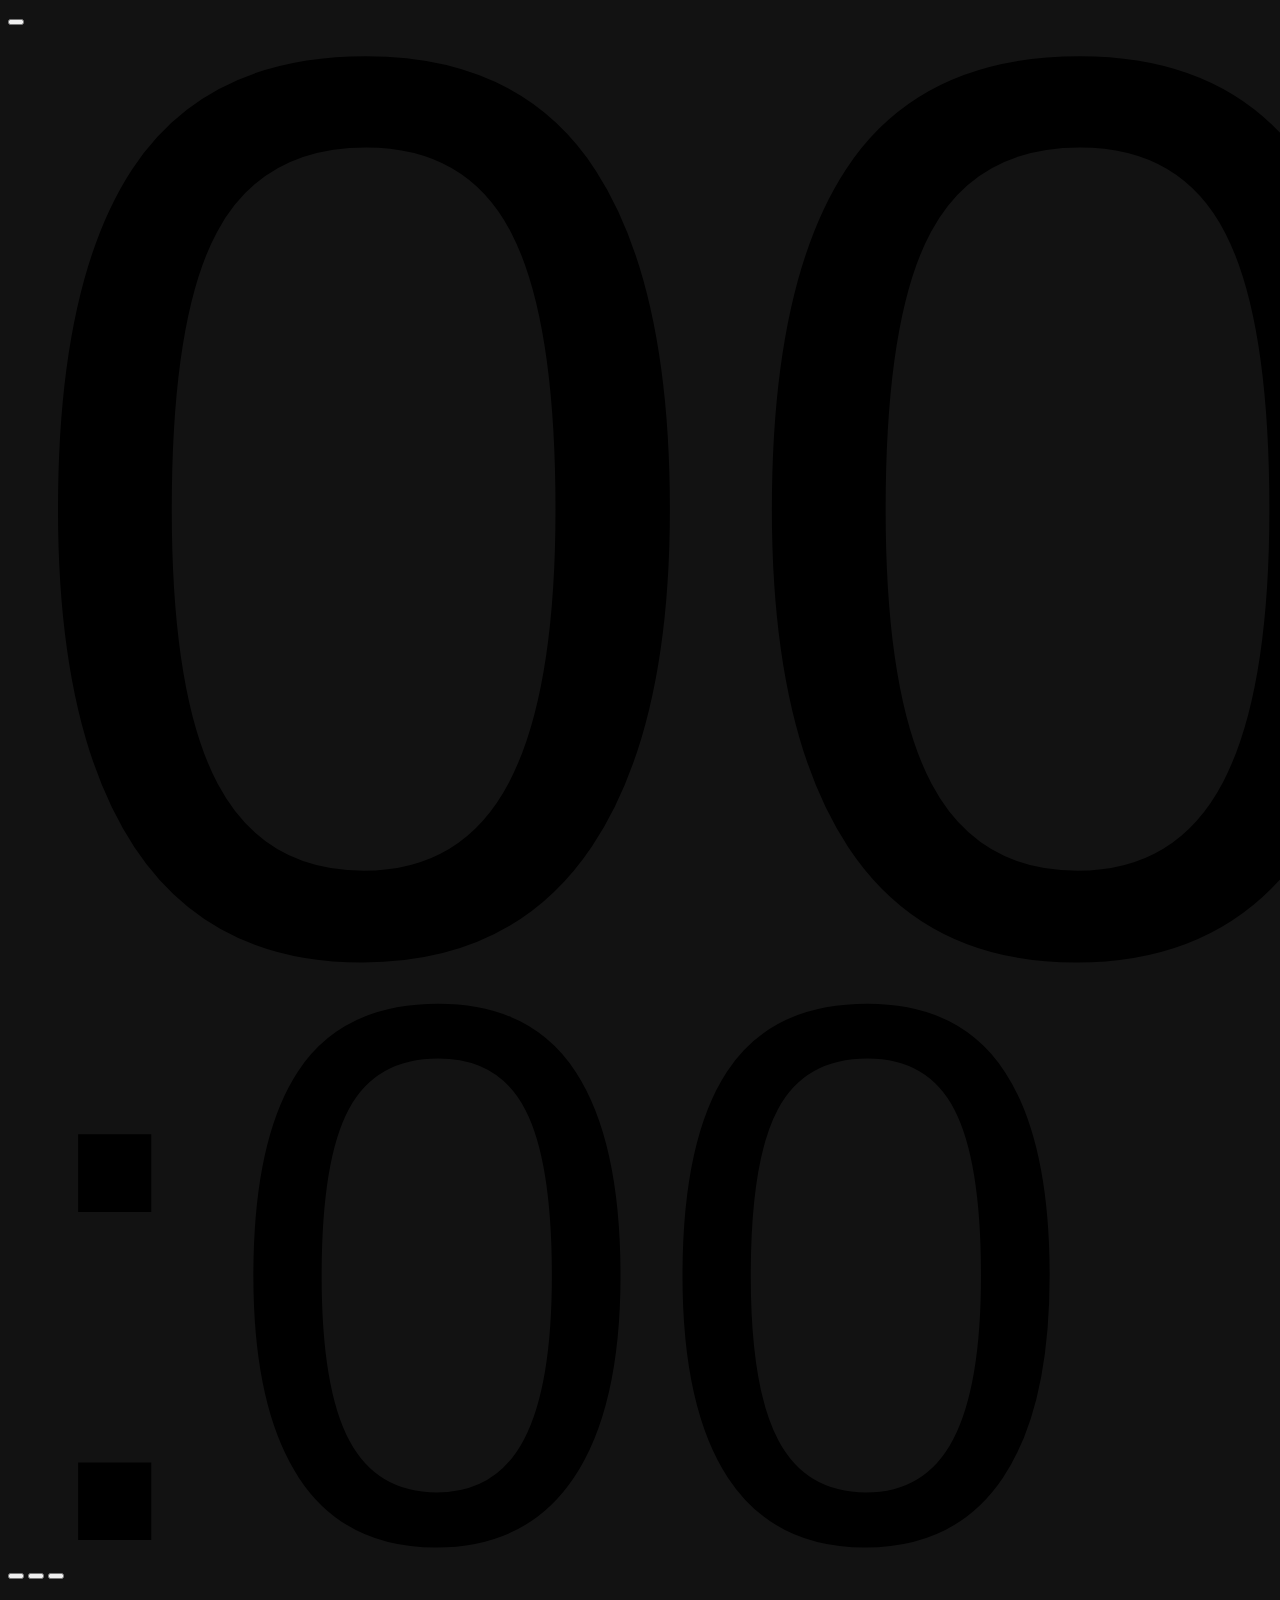
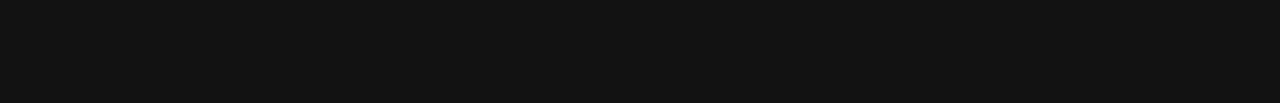
<file: gym-stopwatch.html>
<!DOCTYPE html>
<html lang="pt-br">

<head>
    <meta charset="UTF-8">
    <meta name="viewport" content="width=device-width, initial-scale=1.0">
    <title>Gym StopWatch</title>

    <link href="https://cdn.jsdelivr.net/npm/bootstrap@5.3.3/dist/css/bootstrap.min.css" rel="stylesheet"
        integrity="sha384-QWTKZyjpPEjISv5WaRU9OFeRpok6YctnYmDr5pNlyT2bRjXh0JMhjY6hW+ALEwIH" crossorigin="anonymous">

    <script src="https://cdn.jsdelivr.net/npm/bootstrap@5.3.3/dist/js/bootstrap.bundle.min.js"
        integrity="sha384-YvpcrYf0tY3lHB60NNkmXc5s9fDVZLESaAA55NDzOxhy9GkcIdslK1eN7N6jIeHz"
        crossorigin="anonymous"></script>

    <link rel="stylesheet" href="https://cdn.jsdelivr.net/npm/bootstrap-icons@1.11.3/font/bootstrap-icons.min.css">
    <link href="https://fonts.googleapis.com/css2?family=Bebas+Neue&display=swap" rel="stylesheet">

    <style>
        @keyframes fadeIn {
            from {
                opacity: 0;
            }

            to {
                opacity: 1;
            }
        }

        .fade-in {
            animation: fadeIn 0.5s ease-in-out;
        }

        .font-bebas {
            font-family: 'Bebas Neue', sans-serif;
            letter-spacing: 2px;
            text-transform: uppercase;
            line-height: .75;
        }

        .bg-fire{
            background-color: #FF3C00;
        }
    </style>
</head>

<body style="background-color: #121212;">

    <div class="container">

        <div class="row mb-5">
            <div class="col-12 text-center">
                <button class="btn mb-3" onclick="changeTheme()">
                    <i class="bi bi-brightness-high-fill" id="change-theme-icon"></i>
                </button>
            </div>
        </div>

        <div class="row">
            <div class="col-12 text-center my-5">
                <span class="font-bebas" style="font-size: 100dvw;" id="tempoMin">00</span>
                <span class="font-bebas" style="font-size: 60dvw;" id="tempoSec">:00</span>
        </div>

        <div class="container" id="middleCounter">
        </div>

        <div class="row position-fixed bottom-0 w-100 my-4 ">
            <div class="col-12 text-center">
                <button class="btn" onclick="resetTimer()">
                    <i class="bi bi-x-circle" style="font-size: 10dvw;"></i>
                </button>
                <button class="btn mx-5" onclick="startAndPauseTimer()">
                    <i id="pauseStartIcon" class="bi bi-play-fill" style="font-size: 10vw; color: #FF3C00;"></i>
                </button>
                <button class="btn" onclick="addRecounter()">
                    <i class="bi bi-arrow-counterclockwise" style="font-size: 10dvw;"></i>
                </button>
            </div>
        </div>
    </div>

    <script>
        let tempo = 0;
        let intervalo;
        let timerStatus = "paused";
        let resetCounter = 0;

        function startAndPauseTimer() {
            if (timerStatus === "paused") {
                timerStatus = "counting";
                document.getElementById("pauseStartIcon").className = "bi bi-pause";
                intervalo = setInterval(() => {
                    tempo++;
                    let minutos = Math.floor(tempo / 60);
                    let segundos = tempo % 60;
                    // document.getElementById("tempo").textContent = `${minutos.toString().padStart(2, '0')}:${segundos.toString().padStart(2, '0')}`;
                    document.getElementById("tempoMin").textContent = `${minutos.toString().padStart(2, '0')}`;
                    document.getElementById("tempoSec").textContent = `:${segundos.toString().padStart(2, '0')}`;
                }, 1000);
            } else if (timerStatus === "counting") {
                timerStatus = "paused";
                document.getElementById("pauseStartIcon").className = "bi bi-play-fill";
                clearInterval(intervalo);
            }
        }

        function resetTimer() {
            timerStatus = "paused";

            document.getElementById("pauseStartIcon").className = "bi bi-play-fill";

            resetCounter = 0;

            let middleCounter = document.getElementById('middleCounter')
            while (middleCounter.firstChild) {
                middleCounter.removeChild(middleCounter.firstChild)
            }

            clearInterval(intervalo);

            tempo = 0;

            document.getElementById("tempoMin").textContent = "00";
            document.getElementById("tempoSec").textContent = ":00";
        }

        function addRecounter() {
            resetCounter++;

            tempo = 0;

            let middleCounter = document.getElementById('middleCounter')

            let row = document.createElement('div')
            row.className = 'row mb-1 fade-in'

            let colNumber = document.createElement('div')
            colNumber.className = 'col-3 offset-3 bg-fire'
            colNumber.textContent = `${resetCounter}`

            let colTime = document.createElement('div')
            colTime.className = 'col-3 text-center font-bebas'
            
            colTime.textContent = `${document.getElementById('tempoMin').textContent}${document.getElementById('tempoSec').textContent}`

            middleCounter.appendChild(row)
            row.appendChild(colNumber)
            row.appendChild(colTime)

            timerStatus = "counting";
            startAndPauseTimer()
            document.getElementById("tempoMin").textContent = "00";
            document.getElementById("tempoSec").textContent = ":00";
        }

        function changeTheme(){
            let body = document.getElementsByTagName('body')[0]
            if (body.getAttribute('data-bs-theme') === 'dark'){
                body.setAttribute('data-bs-theme', 'light');
                document.getElementById('change-theme-icon').className = 'bi bi-moon-fill'

            } else {
                body.setAttribute('data-bs-theme', 'dark');
                document.getElementById('change-theme-icon').className = 'bi bi-brightness-high-fill'
            }
        }

    </script>
</body>

</html>
</file>
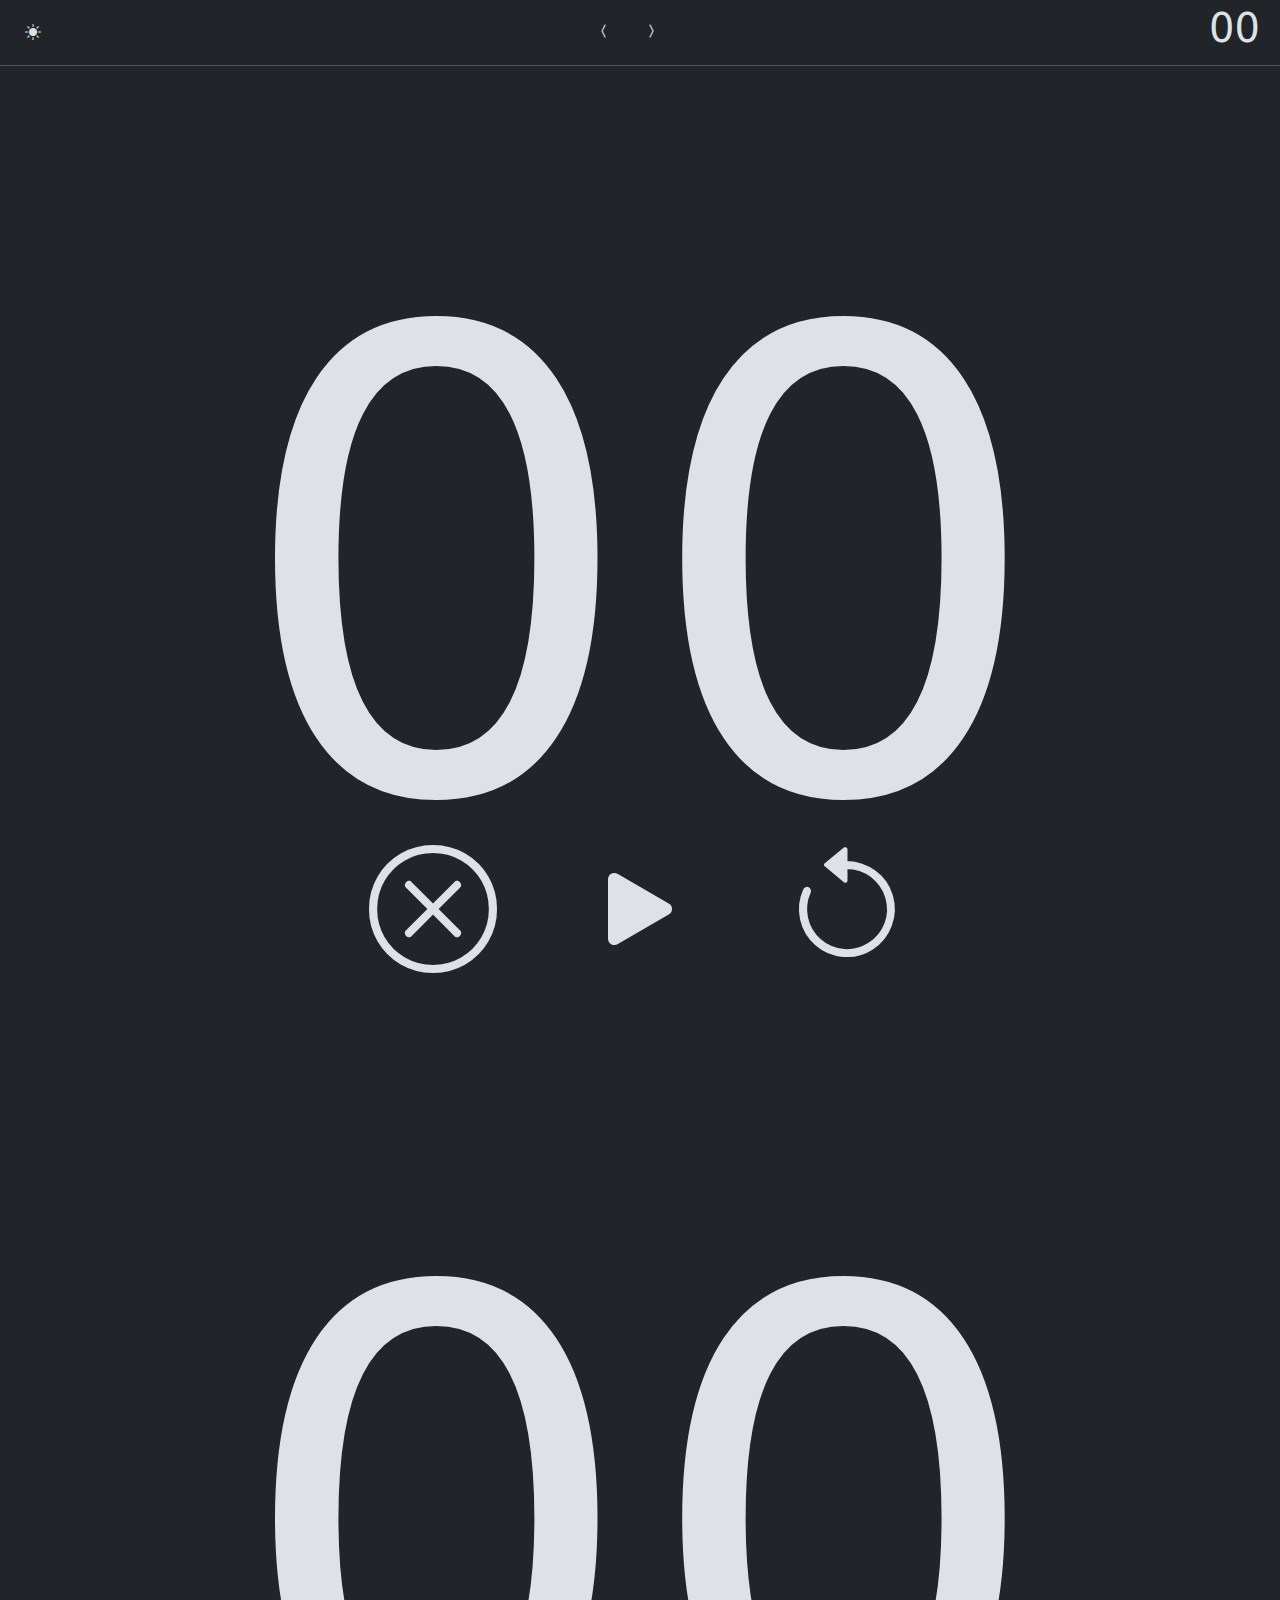
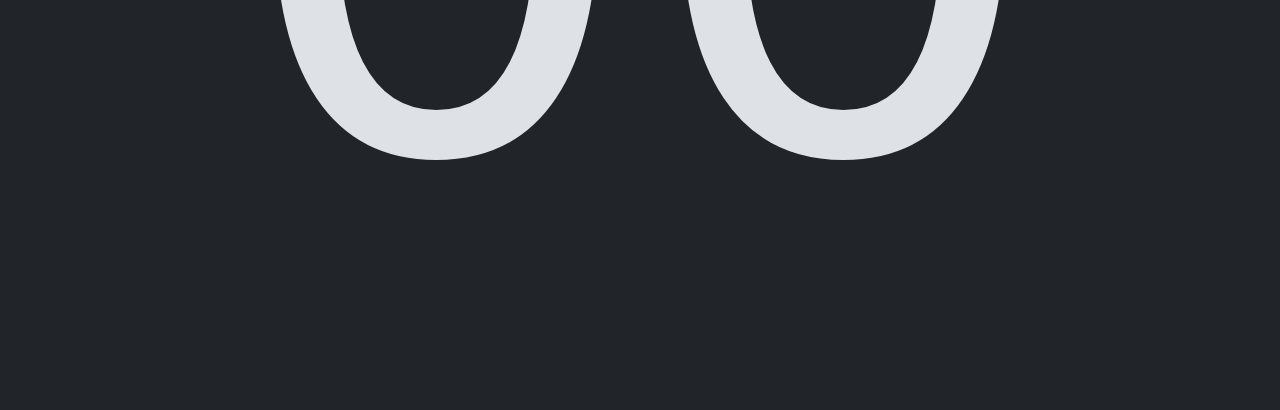
<file: testelayouit.html>
<!DOCTYPE html>
<html lang="pt-br">

<head>
    <meta charset="UTF-8">
    <meta name="viewport" content="width=device-width, initial-scale=1.0">
    <title>Document</title>

    <link rel="stylesheet" href="css/bootstrap.min.css">
    <link rel="stylesheet" href="js/bootstrap.bundle.js">
    <link rel="stylesheet" href="bootstrap-icons/bootstrap-icons.css">
</head>

<body data-bs-theme="dark">

    <div class="container-fluid" style="height: 100vh; width: 100vw;">
        <!-- nav -->
        <div class="row" style="height: 10%;">
            <div class="col-12 d-flex justify-content-between align-items-center">
                <button class="btn themedark" onclick="changeTheme()">
                    <i class="bi bi-brightness-high-fill d-flex float-left" id="change-theme-icon"></i>
                </button>
                <div>
                    <button class="btn themedark fw-bold" onclick="changeFontSize('-')">
                        <i class="bi bi-chevron-compact-left"></i>
                    </button>
                    <button class="btn themedark fw-bold" onclick="changeFontSize('+')">
                        <i class="bi bi-chevron-compact-right"></i>
                    </button>
                </div>
                <h1 class="font-bebas px-2" id="counter">00</h1>
            </div>
            <hr>
        </div>


        <!-- body -->
        <div class="row" style="height: 80%;">
            <div class="col-12 text-center">
                <span class="font-bebas line-heigth-75" style="font-size: 50dvw;" id="tempoMin">00</span>
                <br>
                <span class="font-bebas line-heigth-75" style="font-size: 50dvw;" id="tempoSec">00</span>
            </div>
        </div>

        <!-- footer -->
        <div class="row" style="height: 10%;">
            <div class="col-12 text-center">
                <button class="btn themedark" style="background-color: #00000000 !important;" onclick="resetTimer()">
                    <i class="bi bi-x-circle" style="font-size: 10dvw;"></i>
                </button>
                <button class="btn mx-5 themedark" style="background-color: #00000000 !important;"
                    onclick="startAndPauseTimer()">
                    <i id="pauseStartIcon" class="bi bi-play-fill" style="font-size: 10vw;"></i>
                </button>
                <button class="btn themedark" style="background-color: #00000000 !important;" onclick="addRecounter()">
                    <i class="bi bi-arrow-counterclockwise" style="font-size: 10dvw;"></i>
                </button>
            </div>
        </div>
    </div>


</body>

</html>
</file>
